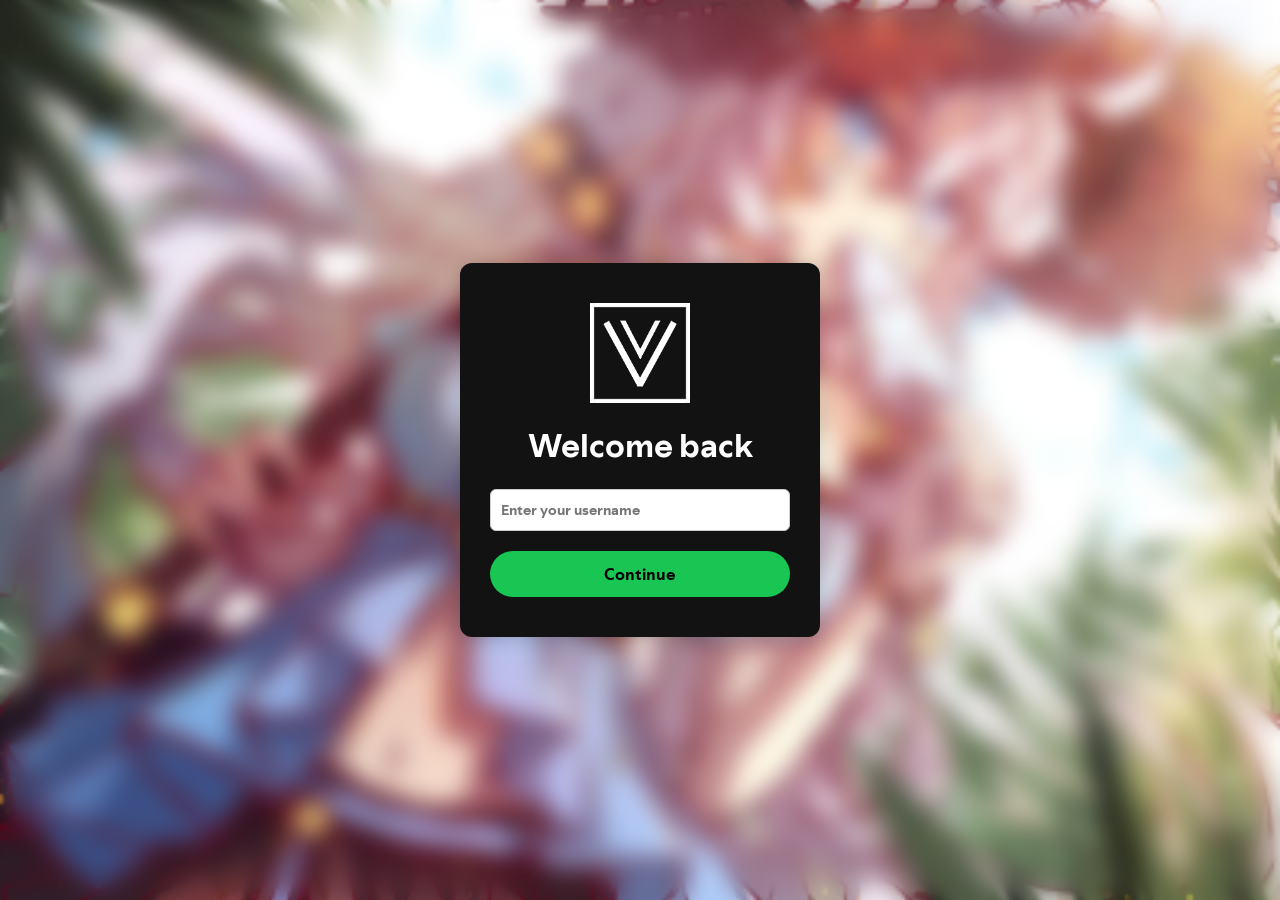
<file: login.html>
<html>
    <head>
        <title>VocalVibe - LOG IN</title>
        <link href="loginvibes.css" rel="stylesheet">
    </html>
    <body>
        <div class="banner"></div>
        <div class="mainbody">

            <img src="images/VocalVibeLogo.png" class="logo" alt="VocalVibe Logo">

            <h1 style="color: white;">Welcome back</h1>

            <input type="text" placeholder="Enter your username" id="usernameInput">

            <button class="login-btn" onclick="login()">Continue</button>
        </div>
    </body>

    <script>
        function generatePastelColour() {
    const hue = Math.floor(Math.random() * 360);
    return `hsl(${hue}, 70%, 80%)`;
}

function login() {
    const username = document.getElementById("usernameInput").value.trim();

    if (username !== "") {
        localStorage.setItem("username", username);

        // Save creation date only once (ISO format for consistency)
        if (!localStorage.getItem("createdAt")) {
            localStorage.setItem("createdAt", new Date().toLocaleDateString());
        }

        // Save profile colour only once
        if (!localStorage.getItem("profileColour")) {
            localStorage.setItem("profileColour", generatePastelColour());
        }

        // Optional: initialize lastPlayed
        if (!localStorage.getItem("lastPlayed")) {
            localStorage.setItem("lastPlayed", "null");
        }

        window.location.href = "index.html";
    }
}

// Allow pressing Enter to log in
document.getElementById("usernameInput").addEventListener("keydown", (e) => {
    if (e.key === "Enter") login();
});

    </script>
</html>
</file>
<file: loginvibes.css>
/* Reset and base styles */
body {
    position: relative;
    margin: 0;
    padding: 0;
    font-family: spotifymix;
    background: url('images/image2.png') center/cover no-repeat;
    backdrop-filter: blur(12px);
    height: 100vh;
    display: flex;
    justify-content: center;
    align-items: center;
    z-index: -2;
}

/* Main login panel */
.mainbody {
    background-color: #121212;
    padding: 40px 30px;
    border-radius: 12px;
    box-shadow: 0 0 20px rgba(0,0,0,0.2);
    width: 300px;
    text-align: center;
}

/* Heading */
.mainbody h2 {
    margin-bottom: 25px;
    font-size: 24px;
    color: #ffffff;
    font-family: spotifymix;
}

.mainbody img {
    height: 100px;
    width: 100px;
}

/* Input field */
#usernameInput {
    width: 100%;
    padding: 10px;
    font-size: 14px;
    border: 1px solid #ccc;
    border-radius: 6px;
    margin-bottom: 20px;
    box-sizing: border-box;
    font-family: spotifymix;
}

/* Button */
button {
    width: 100%;
    padding: 12px;
    font-size: 16px;
    background-color: #1ac653;
    color: black;
    border: none;
    border-radius: 60px;
    cursor: pointer;
    font-weight: bold;
    font-family: spotifymix;
    transition: background-color 0.2s ease;
}

button:hover {
    background-color: #1ED760;
}

/* Optional: hide unused banner sections */
.banner {
    display: none;
}

@font-face {
    font-family: "spotifymix";
    src:url(SpotifyMix-Bold.woff);
}

.classname {
    font-family: "spotifymix";
}
</file>
<file: profilevibes.css>
body {
    margin: 0;
    padding: 0;
    font-family: spotifymix;
    background: #111;
    color: white;
}

.mainbody {
    width: 80%;
    max-width: 900px;
    margin: 40px auto;
}

.profile-header {
    display: flex;
    align-items: center;
    gap: 20px;
    margin-bottom: 40px;
}

.profile-icon {
    width: 90px;
    height: 90px;
    border-radius: 50%;
    background: grey;
}

.profile-text h2 {
    margin: 0;
    font-size: 28px;
    font-family: spotifymix;
}

.profile-actions {
    margin-left: auto;
    display: flex;
    flex-direction: column;
    gap: 10px;
}

button {
    padding: 10px 14px;
    border: none;
    border-radius: 6px;
    cursor: pointer;
    font-weight: bold;
    font-family: spotifymix;
}

#changeColourBtn {
    background: #444;
    color: white;
}

button:hover {
    opacity: 0.8;
}

.badges-section, .last-played, .playlist-info {
    margin-top: 40px;
}

.badges {
    display: flex;
    gap: 10px;
    margin-top: 10px;
}

.badge {
    padding: 8px 12px;
    background: #222;
    border-radius: 6px;
    font-size: 14px;
    font-family: spotifymix;
}

.song-card {
    background: #222;
    padding: 15px;
    border-radius: 10px;
    display: flex;
    gap: 15px;
    align-items: center;
}

@font-face {
    font-family: "spotifymix";
    src:url(SpotifyMix-Bold.woff);
}

.classname {
    font-family: "spotifymix";
}
.logout-section {
    margin-top: 50px;
    text-align: center;
}

.logout-section button {
    background: #e74c3c;
    color: white;
    padding: 12px 20px;
    border-radius: 6px;
    border: none;
    cursor: pointer;
    font-weight: bold;
}
</file>
